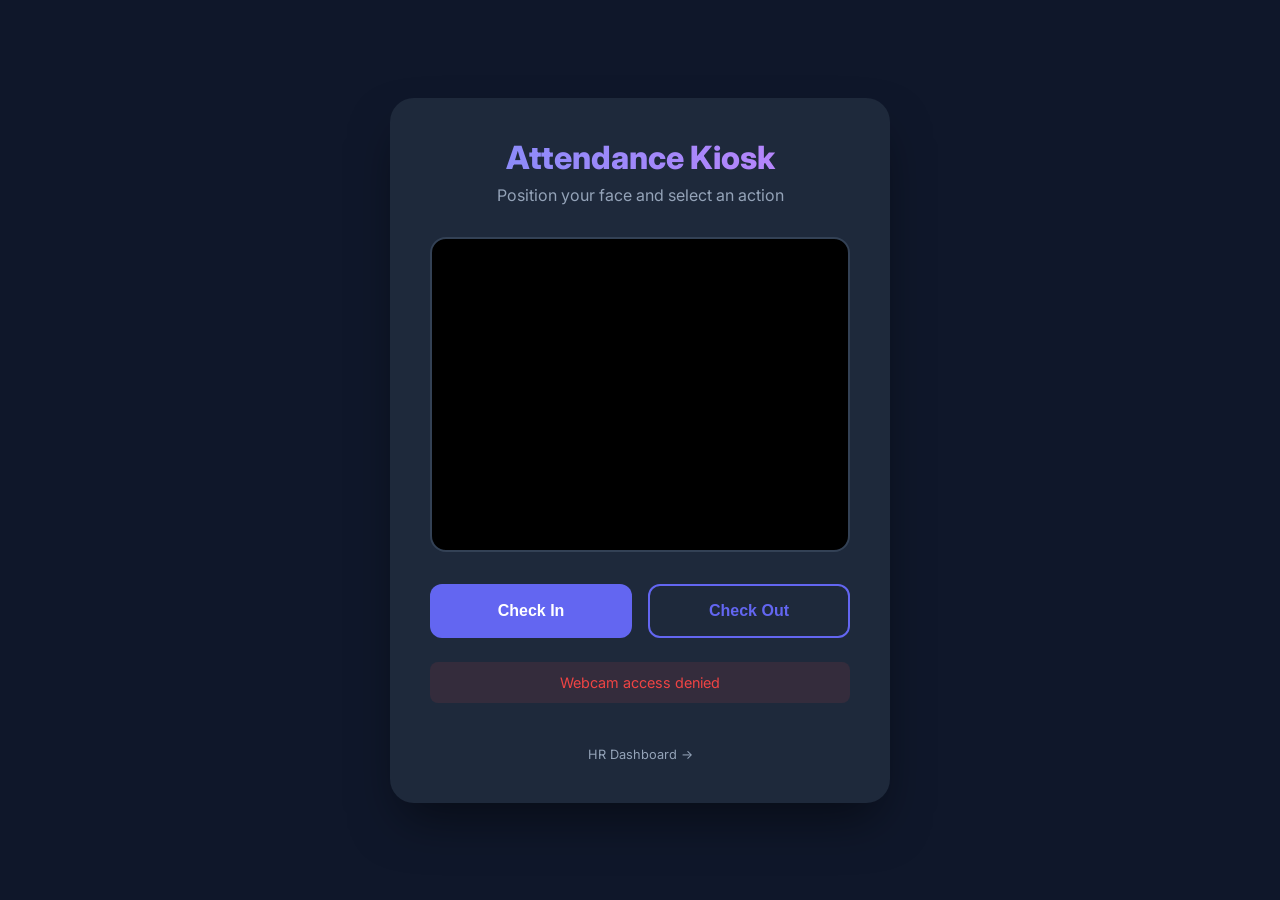
<file: frontend/index.html>
<!DOCTYPE html>
<html lang="en">
<head>
    <meta charset="UTF-8">
    <meta name="viewport" content="width=device-width, initial-scale=1.0">
    <title>Attendance Kiosk | Facial Recognition</title>
    <link rel="stylesheet" href="style.css">
</head>
<body>
    <div class="container">
        <h1>Attendance Kiosk</h1>
        <p class="subtitle">Position your face and select an action</p>

        <div class="webcam-container">
            <video id="video" autoplay muted></video>
            <canvas id="canvas" style="display:none;"></canvas>
        </div>

        <div class="loading-spinner" id="loader"></div>
        
        <div class="controls">
            <button class="btn-primary" onclick="capture('in')">Check In</button>
            <button class="btn-outline" onclick="capture('out')">Check Out</button>
        </div>

        <div id="status" class="status-msg"></div>
        
        <div style="margin-top: 40px;">
            <a href="admin.html" style="color: var(--text-muted); text-decoration: none; font-size: 0.8rem;">HR Dashboard &rarr;</a>
        </div>
    </div>

    <script src="app.js"></script>
</body>
</html>
</file>
<file: frontend/style.css>
@import url('https://fonts.googleapis.com/css2?family=Inter:wght@400;500;600;800&display=swap');

:root {
    --primary: #6366f1;
    --primary-dark: #4f46e5;
    --bg: #0f172a;
    --card-bg: #1e293b;
    --text: #f8fafc;
    --text-muted: #94a3b8;
    --success: #10b981;
    --warning: #f59e0b;
    --danger: #ef4444;
}

* {
    box-sizing: border-box;
    margin: 0;
    padding: 0;
}

body {
    font-family: 'Inter', system-ui, sans-serif;
    background-color: var(--bg);
    color: var(--text);
    display: flex;
    justify-content: center;
    align-items: center;
    min-height: 100vh;
    padding: 20px;
}

.container {
    background: var(--card-bg);
    padding: 40px;
    border-radius: 24px;
    box-shadow: 0 25px 50px -12px rgba(0, 0, 0, 0.5);
    width: 100%;
    max-width: 500px;
    text-align: center;
}

h1 {
    font-size: 2rem;
    font-weight: 800;
    margin-bottom: 8px;
    background: linear-gradient(to right, #818cf8, #c084fc);
    -webkit-background-clip: text;
    -webkit-text-fill-color: transparent;
}

p.subtitle {
    color: var(--text-muted);
    margin-bottom: 32px;
}

.webcam-container {
    position: relative;
    width: 100%;
    aspect-ratio: 4/3;
    background: #000;
    border-radius: 16px;
    overflow: hidden;
    margin-bottom: 32px;
    border: 2px solid #334155;
}

video {
    width: 100%;
    height: 100%;
    object-fit: cover;
}

.controls {
    display: grid;
    grid-template-columns: 1fr 1fr;
    gap: 16px;
}

button {
    padding: 16px 24px;
    border: none;
    border-radius: 12px;
    font-weight: 600;
    cursor: pointer;
    transition: all 0.2s ease;
    font-size: 1rem;
}

button:focus-visible {
    outline: 2px solid var(--primary);
    outline-offset: 4px;
}

.btn-primary {
    background: var(--primary);
    color: white;
}

.btn-primary:hover {
    background: var(--primary-dark);
    transform: translateY(-2px);
}

.btn-outline {
    background: transparent;
    border: 2px solid var(--primary);
    color: var(--primary);
}

.btn-outline:hover {
    background: rgba(99, 102, 241, 0.1);
}

.status-msg {
    margin-top: 24px;
    padding: 12px;
    border-radius: 8px;
    font-size: 0.9rem;
    display: none;
}

.status-msg.success {
    display: block;
    background: rgba(16, 185, 129, 0.1);
    color: var(--success);
}

.status-msg.error {
    display: block;
    background: rgba(239, 68, 68, 0.1);
    color: var(--danger);
}

.loading-spinner {
    display: none;
    width: 24px;
    height: 24px;
    border: 3px solid rgba(255, 255, 255, 0.3);
    border-top: 3px solid white;
    border-radius: 50%;
    animation: spin 1s linear infinite;
    margin: 0 auto 16px;
}

@keyframes spin {
    to { transform: rotate(360deg); }
}

input {
    width: 100%;
    padding: 12px 16px;
    background: #0f172a;
    border: 1px solid #334155;
    border-radius: 12px;
    color: white;
    font-family: inherit;
    transition: border-color 0.2s;
}

input:focus {
    outline: none;
    border-color: var(--primary);
}

/* Admin Dashboard Styles */
.admin-container {
    max-width: 1000px;
}

.admin-header {
    display: flex;
    justify-content: space-between;
    align-items: center;
    margin-bottom: 40px;
}

.card {
    background: var(--card-bg);
    padding: 24px;
    border-radius: 16px;
    margin-bottom: 24px;
}

table {
    width: 100%;
    border-collapse: collapse;
    margin-top: 24px;
}

th {
    text-align: left;
    color: var(--text-muted);
    font-weight: 500;
    padding: 12px;
    border-bottom: 1px solid #334155;
}

td {
    padding: 12px;
    border-bottom: 1px solid #334155;
}

.tag {
    padding: 4px 8px;
    border-radius: 4px;
    font-size: 0.75rem;
    font-weight: 600;
}

.tag-present { background: rgba(16, 185, 129, 0.1); color: var(--success); }
.tag-late { background: rgba(245, 158, 11, 0.1); color: var(--warning); }
.tag-absent { background: rgba(239, 68, 68, 0.1); color: var(--danger); }
</file>
